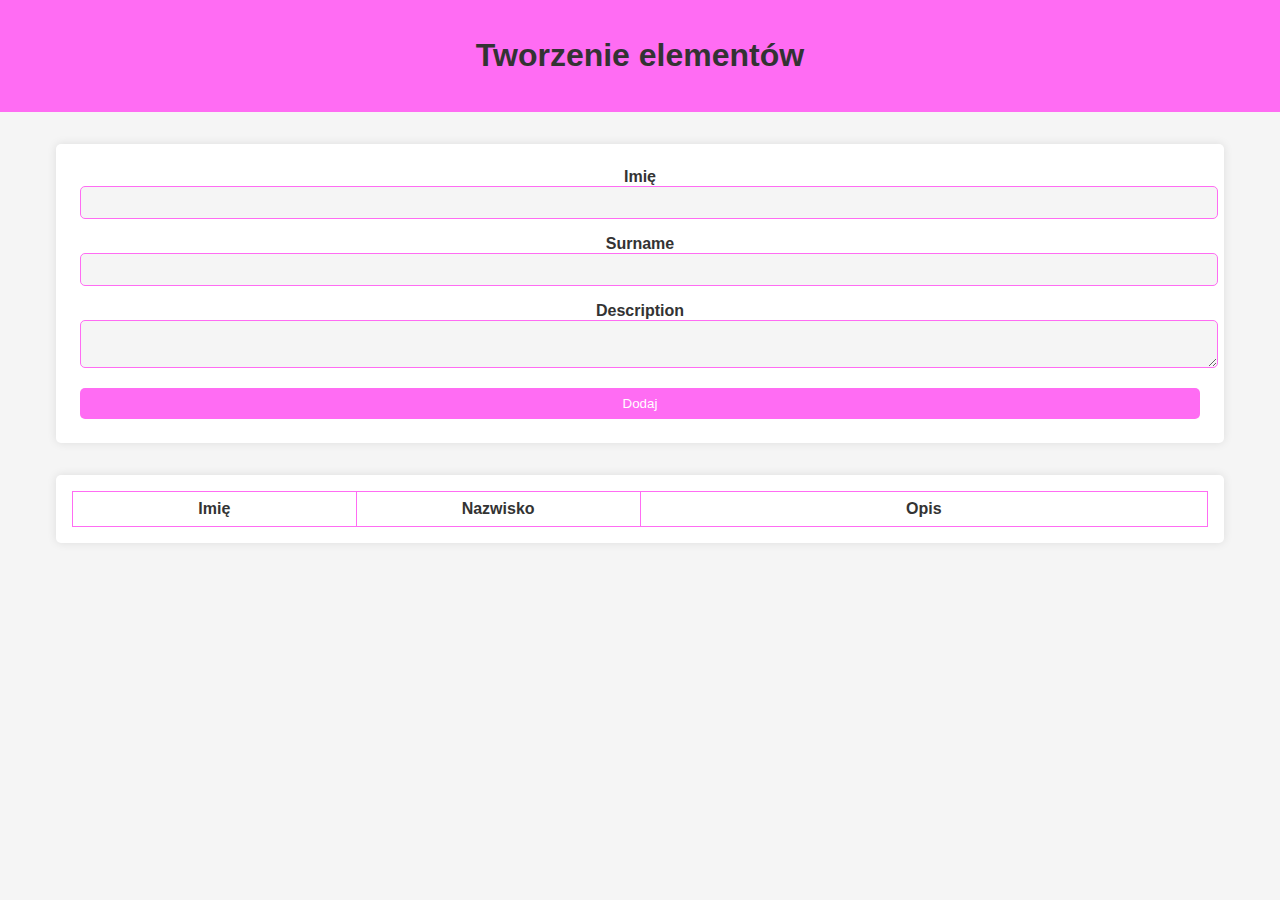
<file: 11.04.2024/index.html>
<!DOCTYPE html>
<html lang="pl">
<head>
    <meta charset="UTF-8">
    <meta name="viewport" content="width=device-width, initial-scale=1.0">
    <title>Tworzenie elementow</title>
    <link rel="stylesheet" href="styl.css">
</head>
<body>
    <header>
        <h1>Tworzenie elementów</h1>
    </header>
    <div class="container">
        <div class="box">
            <form id="user-form">
                <div class="form-group">
                    <label for="name">Imię</label>
                    <input type="text" id="name" name="name">
                </div>
                <div class="form-group">
                    <label for="surname">Surname</label>
                    <input type="text" id="surname" name="surname">
                </div>
                <div class="form-group">
                    <label for="description">Description</label>
                    <textarea id="description" name="description"></textarea>
                </div>
                <div class="form-group">
                    <button type="submit">Dodaj</button>
                </div>
            </form>
        </div>
        <div class="box">
            <table>
                <colgroup>
                    <col style="width: 25%">
                    <col style="width: 25%">
                    <col style="width: 50%">
                </colgroup>
                <thead>
                    <tr>
                        <th>Imię</th>
                        <th>Nazwisko</th>
                        <th>Opis</th>
                    </tr>
                </thead>
                <tbody id="users-holder">

                </tbody>
            </table>
        </div>
    </div>
    <script src="script.js"></script>
</body>
</html>
</file>
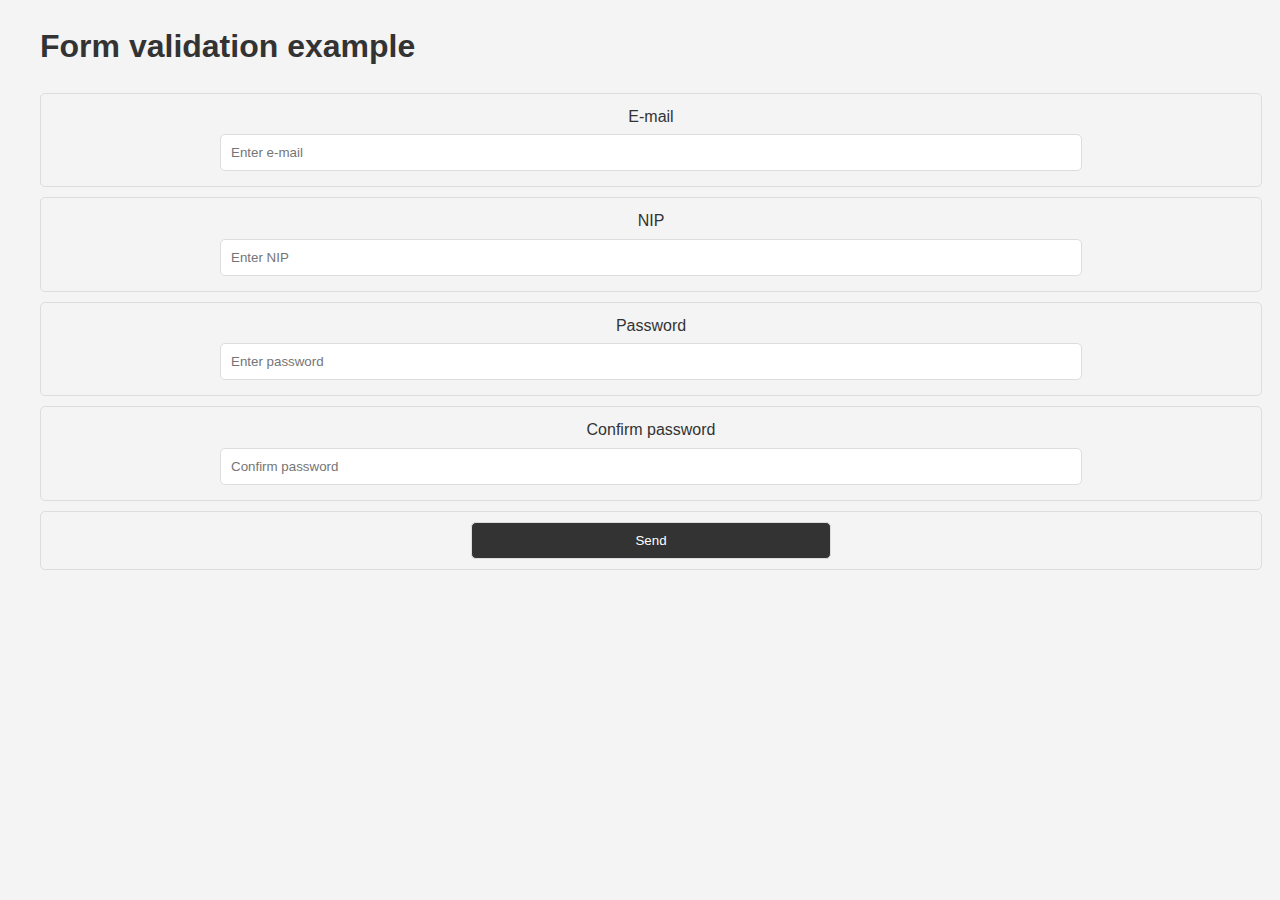
<file: 21.03.2024- ZadanieNaLekcji/index.html>
<!DOCTYPE html>
<html lang="en">
<head>
    <meta charset="UTF-8">
    <title>JS Form Validation</title>
    <link rel="stylesheet" href="./style.css">
</head>
<body>
    <div class="container">
        <h1>Form validation example</h1>
        <form id="my_form">
            <div class="form-control">
                <label for="email">E-mail</label>
                <input type="text" id="email" placeholder="Enter e-mail" data-validate="email">
                <div class="error-holder"></div>
            </div>
            <div class="form-control">
                <label for="nip">NIP</label>
                <input type="text" id="nip" placeholder="Enter NIP" data-validate="nip">
                <div class="error-holder"></div>
            </div>
            <div class="form-control">
                <label for="password">Password</label>
                <input type="password" id="password" placeholder="Enter password" data-validate="password">
                <div class="error-holder"></div>
            </div>
            <div class="form-control">
                <label for="password2">Confirm password</label>
                <input type="password" id="password2" placeholder="Confirm password" data-validate="password-repeat">
                <div class="error-holder"></div>
            </div>
            <div class="form-control">
                <button class="btn">Send</button>
            </div>
        </form>
    </div>
    <script src="./validation.js"></script>
</body>
</html>
</file>
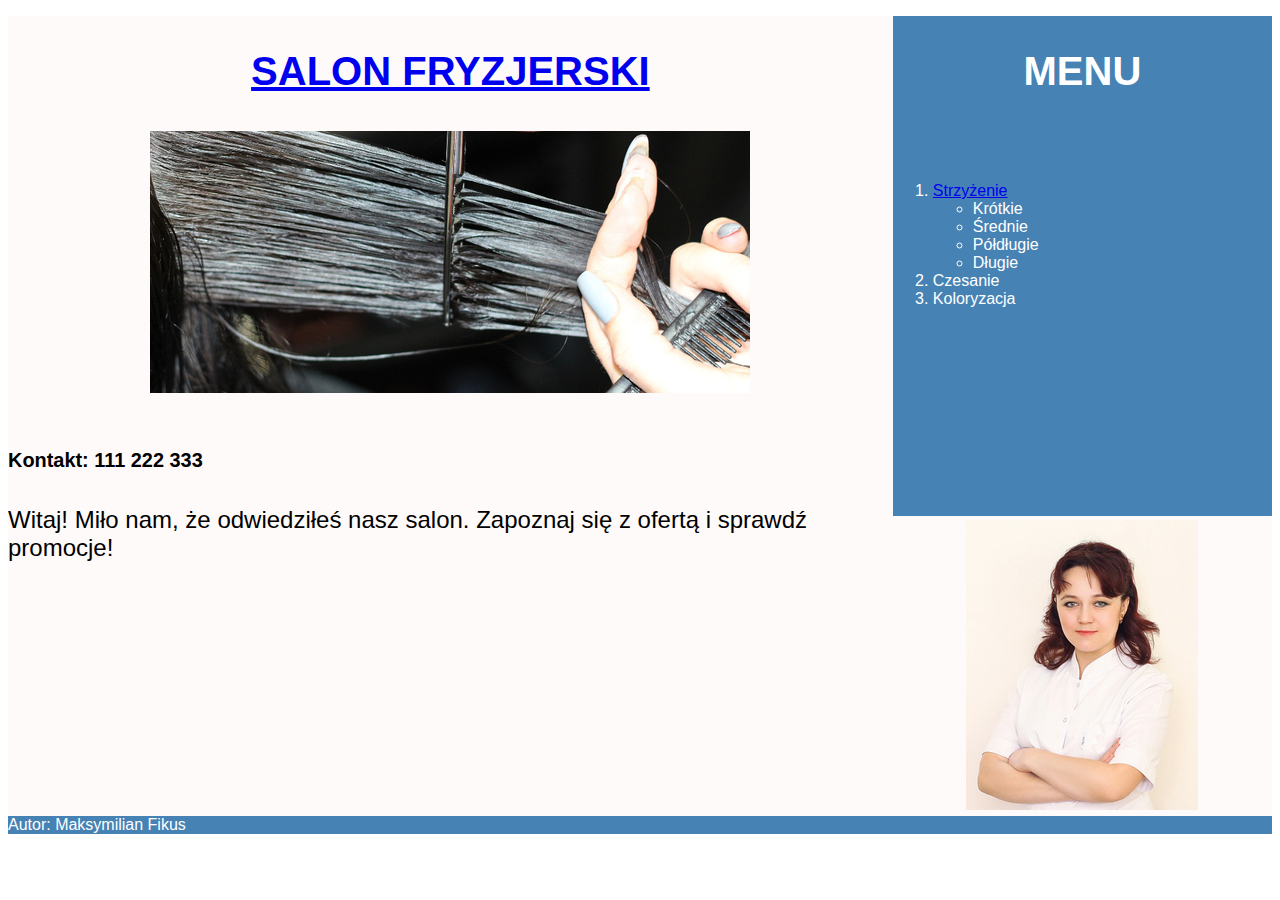
<file: 23.09.2023/index.html>
<!DOCTYPE html>
<html lang="pl">
<head>
    <meta charset="UTF-8">
    <meta name="viewport" content="width=device-width, initial-scale=1.0">
    <title>Usługi fryzjerskie</title>
    <link rel="stylesheet" href="styl2.css"/>
</head>
<body>
    <section id="lewy1">
        <a href="index.html"><h2>SALON FRYZJERSKI</h2></a>
        <img alt="Czesanie" src="obraz2.jpg">
    </section>
    <section id="prawy1">
        <h2>MENU</h2>
    </section>
    <section id="prawy2">
            <ol>
                <li><a href="fryzura.html">Strzyżenie</a>
                    <ul>
                        <li>Krótkie</li>
                        <li>Średnie</li>
                        <li>Półdługie</li>
                        <li>Długie</li>
                    </ul>
                </li>
                <li>Czesanie</li>
                <li>Koloryzacja</li>
            </ol>
    </section>
    <section id="lewy2">
        <h5>Kontakt: 111 222 333</h5>
        <p>Witaj! Miło nam, że odwiedziłeś nasz salon. Zapoznaj się z ofertą i sprawdź promocje!</p>
    </section>
    <section id="prawy3">
        <img alt="Fryzjer" src="obraz1.jpg">
    </section>
    <footer id="stopka">
        <p>Autor: Maksymilian Fikus</p>
    </footer>
</body>
</html>
</file>
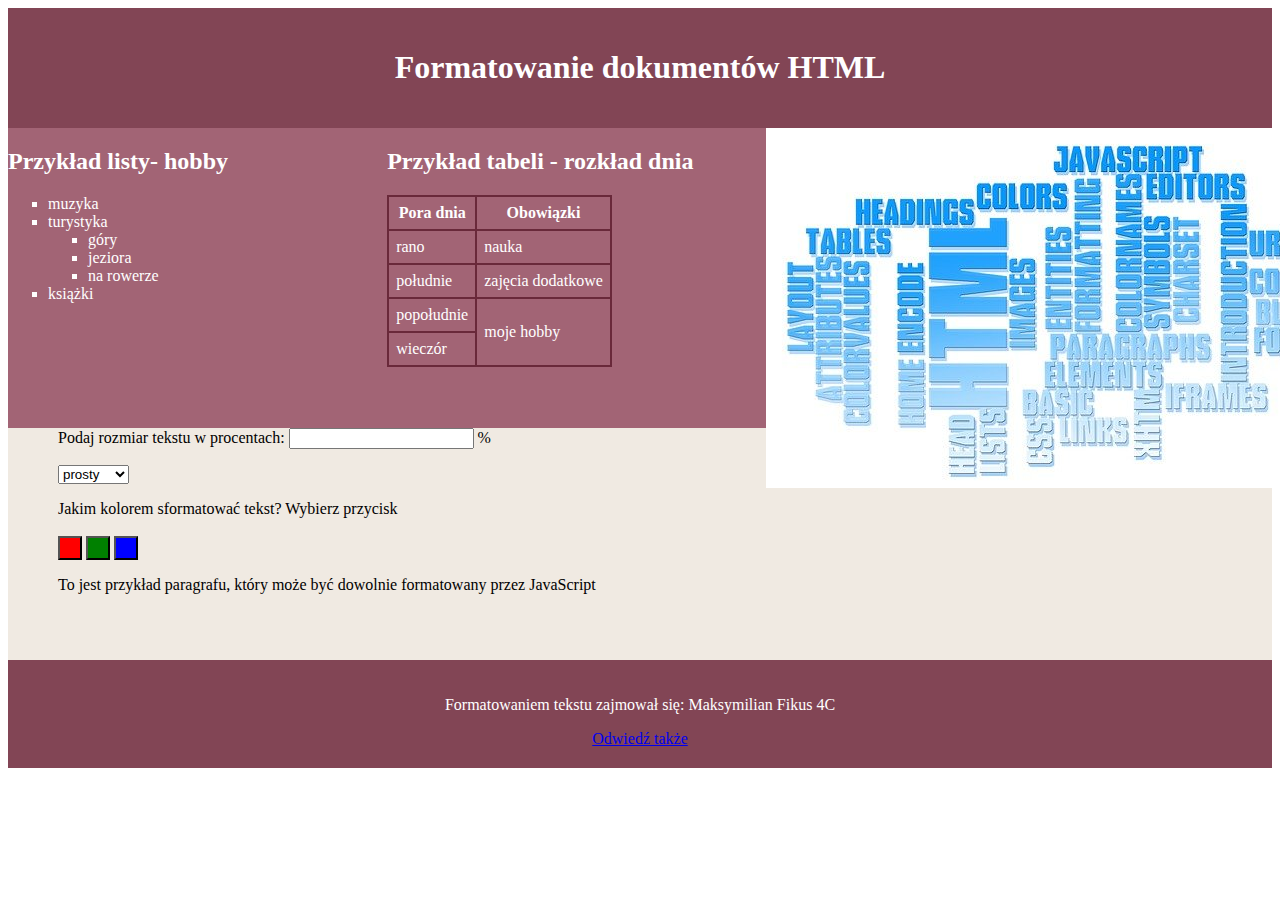
<file: 04.04.2024/formaty.html>
<!DOCTYPE html>
<html lang="pl">
    <head>
        <meta charset="UTF-8">
        <meta http-equiv="X-UA-Compatible" content="IE=edge">
        <meta name="viewport" content="width=device-width, initial-scale=1.0">
        <title>Formatowanie</title>
        <link rel="stylesheet" href="styl2.css">
    </head>
    <body>
        <header id="baner">
            <h1>Formatowanie dokumentów HTML</h1>
        </header>
        <div id="gorny1">
            <h2>Przykład listy- hobby</h2>
            <ul>
                <li>muzyka</li>
                <li>turystyka</li>
                <ol>
                    <li>góry</li>
                    <li>jeziora</li>
                    <li>na rowerze</li>
                </ol>
                <li>książki</li>
            </ul>
        </div>
        <div id="gorny2">
            <h2>Przykład tabeli - rozkład dnia</h2>
            <table>
                <tr>
                    <th>Pora dnia</th>
                    <th>Obowiązki</th>
                </tr>
                <tr>
                    <td>rano</td>
                    <td>nauka</td>
                </tr>
                <tr>
                    <td>południe</td>
                    <td>zajęcia dodatkowe</td>
                </tr>
                <tr>
                    <td>popołudnie</td>
                    <td rowspan="2">moje hobby</td>
                </tr>
                <tr>
                    <td>wieczór</td>
                </tr>
            </table>
        </div>
        <div id="gorny3">
            <img src="tekst.jpg" alt="technologia web">
        </div>

        <main id="glowny">
            <p><label for="rozmiar">Podaj rozmiar tekstu w procentach:</label> <input type="number" name="rozmiar" id="rozmiar"> %</p>
            <p>
                <select name="lista" id="lista">
                    <option value="normal">prosty</option>
                    <option value="italic">kursywa</option>
                </select>
            </p>
            <p>Jakim kolorem sformatować tekst? Wybierz przycisk</p>

            <button type="submit" id="czerwony" onclick="czerwony()"></button>
            <button type="submit" id="zielony" onclick="zielony()"></button>
            <button type="submit" id="niebieski" onclick="niebieski()"></button>

            <p id="wynik">To jest przykład paragrafu, który może być dowolnie formatowany przez JavaScript</p>
            <script src="skrypt.js"></script>
        </main>

        <footer id="stopka">
            <p>Formatowaniem tekstu zajmował się: Maksymilian Fikus 4C</p>
            <a href="formatowanie.pl" target="_blank">Odwiedź także</a>
        </footer>
    </body>
</html>
</file>
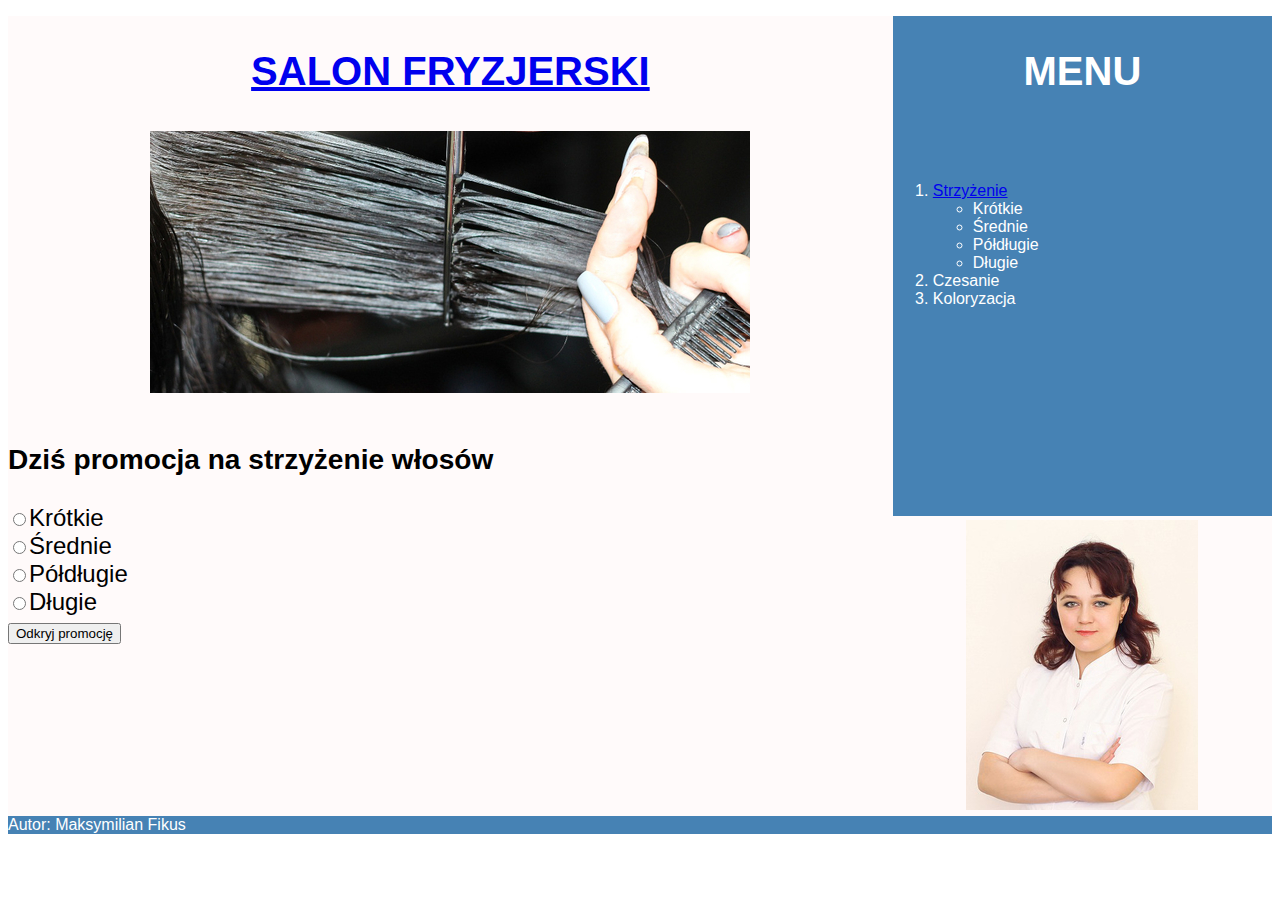
<file: 23.09.2023/fryzura.html>
<!DOCTYPE html>
<html lang="pl">
<head>
    <meta charset="UTF-8">
    <meta name="viewport" content="width=device-width, initial-scale=1.0">
    <title>Usługi fryzjerskie</title>
    <link rel="stylesheet" href="styl2.css"/>
</head>
<body>
    <section id="lewy1">
        <a href="index.html"><h2>SALON FRYZJERSKI</h2></a>
        <img alt="Czesanie" src="obraz2.jpg">  
    </section>
    <section id="prawy1">
        <h2>MENU</h2>
    </section>
    <section id="prawy2">
        <ol>
            <li><a href="fryzura.html">Strzyżenie</a>
                <ul>
                    <li>Krótkie</li>
                    <li>Średnie</li>
                    <li>Półdługie</li>
                    <li>Długie</li>
                </ul>
            </li>
            <li>Czesanie</li>
                <li>Koloryzacja</li>
            </ol>
    </section>
    <section id="lewy2">
        <h3>Dziś promocja na strzyżenie włosów</h3>
        <form id="form">
            <input type="radio" name="input" id="kr" value="kr"><label id="kr">Krótkie</label><br>
            <input type="radio" name="input" id="sr" value="sr"><label id="sr">Średnie</label><br>
            <input type="radio" name="input" id="pd" value="pd"><label id="pd">Półdługie</label><br>
            <input type="radio" name="input" id="dl" value="dl"><label id="dl">Długie</label><br>
            <button onClick="Cena()">Odkryj promocję</button>
            <p id="wynik"></p>
        </form>
    </section>
    <section id="prawy3">
        <img alt="Fryzjer" src="obraz1.jpg">
    </section>
    <footer id="stopka">
        <p>Autor: Maksymilian Fikus</p>
    </footer>
    <script>
        function Cena(){
            var cena = 0;
            if(document.getElementById("kr").checked){
                cena = 25;
            }
            if(document.getElementById("sr").checked){
                cena = 30;
            }
            if(document.getElementById("pd").checked){
                cena = 40;
            }
            if(document.getElementById("dl").checked){
                cena = 50;
            }
            document.getElementById("wynik").innerHTML = "Cena strzyżenia: " + cena;
        }
    </script>
</body>
</html>
</file>
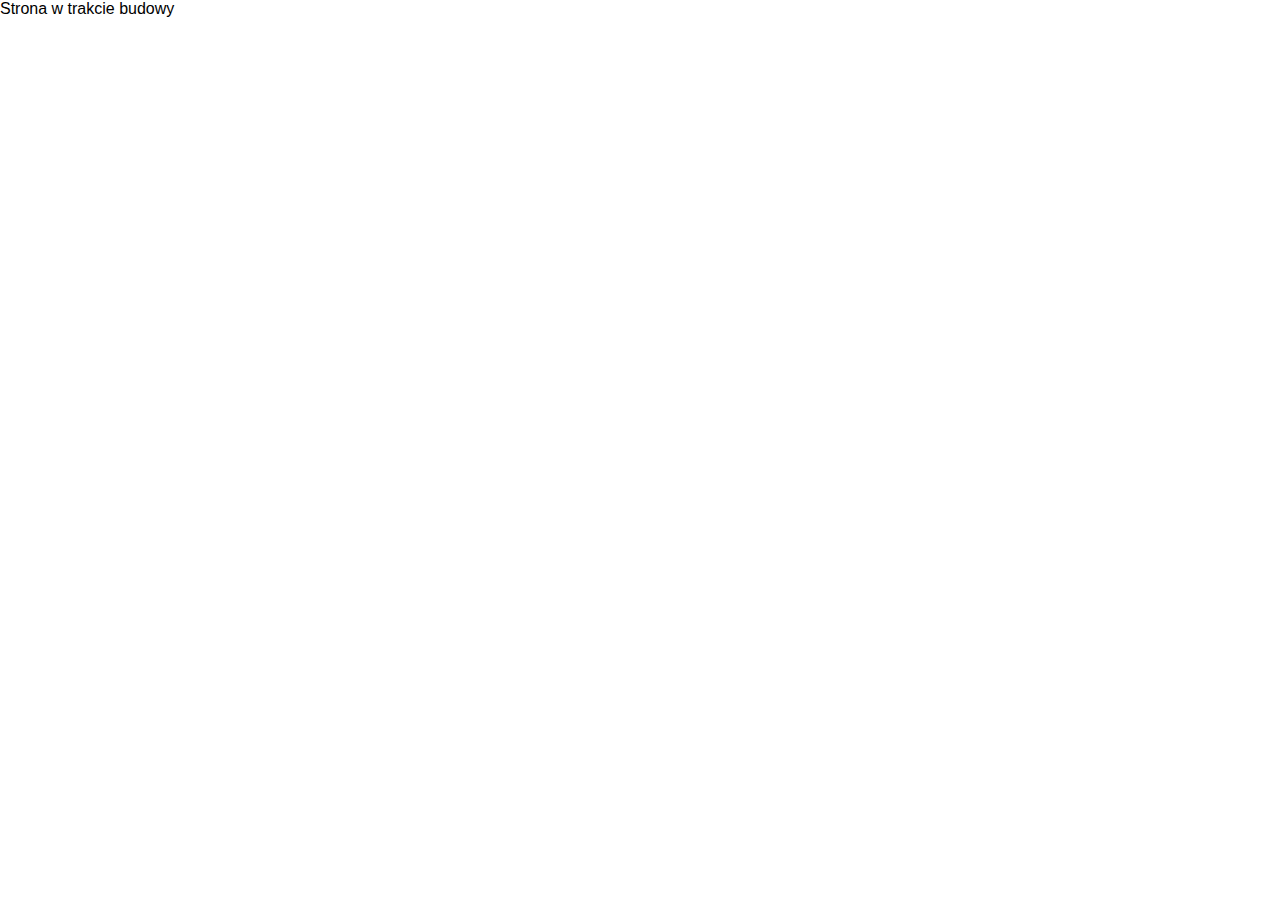
<file: 24.11.2023/settings.html>
<html lang="pl">
<head>
    <title>Panel administratora</title>
    <link rel="stylesheet" type="text/css" href="styl4.css"/>
</head>
<body>
    <div>Strona w trakcie budowy</div>
</body>
</html>
</file>
<file: 11.04.2024/styl.css>
:root {
    --color-primary: #ff6cf3;
    --color-secondary: #d78b1a;
    --color-background: #f5f5f5;
    --color-text: #333;
    --color-white: #fff;
}
body {
    font-family: sans-serif;
    background-color: var(--color-background);
    color: var(--color-text);
    margin: 0;
    padding: 0;
}
header {
    background-color: var(--color-primary);
    color: var(--color-text);
    padding: 1rem;
    text-align: center;
}
.container {
    width: 100%;
    max-width: 1200px;
    margin: 0 auto;
    padding: 1rem;
    display: flex;
    flex-wrap: wrap;
    justify-content: center;
}
.box {
    background-color: var(--color-white);
    border-radius: 5px;
    box-shadow: 0 0 10px rgba(0,0,0,0.1);
    margin: 1rem;
    padding: 1rem;
    width: 100%;
    text-align: center;
}
table, tr, th, td {
    border: 1px solid var(--color-primary);
    border-collapse: collapse;
    padding: 0.5rem;
}
table {
    width: 100%;
}
form {
    display: flex;
    flex-wrap: wrap;
    justify-content: center;
    width: 100%;
}
.form-group {
    margin: 0.5rem;
    width: 100%;
}
.form-group label {
    display: block;
    font-weight: bold;
    width: 100%;
}
.form-group input, .form-group textarea {
    width: 100%;
    padding: 0.5rem;
    border-radius: 5px;
    border: 1px solid var(--color-primary);
    background-color: var(--color-background);
}
.form-group button {
    background-color: var(--color-primary);
    color: var(--color-white);
    border: none;
    padding: 0.5rem 1rem;
    border-radius: 5px;
    cursor: pointer;
    width: 100%;
    display: block;
}
</file>
<file: 21.03.2024- ZadanieNaLekcji/style.css>
html,body {
    margin: 0;
    padding: 0;
    font-family: 'Open Sans', sans-serif;
    font-size: 16px;
    line-height: 1.6;
    color: #333;
    background-color: #f4f4f4;
}

.container {
    width: 100%;
    max-width: 1200px;
    margin: 0 auto;
    padding: 0 20px;
}

.container h1 {
    font-size: 2em;
    margin-bottom: 20px;
}

.form-control {
    width: 100%;
    padding: 10px;
    margin: 10px 0;
    border: 1px solid #ddd;
    border-radius: 5px;
    display: flex;
    flex-direction: column;
    justify-content: center;
    align-items: center;
}

.form-control label {
    margin-bottom: 5px;
}

.form-control input {
    width: 70%;
    padding: 10px;
    border: 1px solid #ddd;
    border-radius: 5px;
}

.form-control input:focus {
    outline: none;
    border-color: #333;
}

.form-control input.error {
    border-color: red;
}

.form-control button {
    width: 30%;
    padding: 10px;
    border: 1px solid #ddd;
    border-radius: 5px;
    background-color: #333;
    color: #fff;
    cursor: pointer;
}

.form-control button:hover {
    background-color: #444;
}

.form-control .error-holder {
    color: red;
    margin-top: 5px;
    display: flex;
    flex-direction: column;
    gap: 2em;
}
</file>
<file: 23.09.2023/styl2.css>
body    {
    font-family: Arial, Helvetica, sans-serif;
    display: flex;
    flex-wrap: wrap;
    display: block;

}
#lewy1  {
    height: 400px;
    width: 70%;
    float: left;
    background-color: snow;
    text-align: center;
}
#lewy2  {
    height: 400px;
    width: 70%;
    float: left;
    background-color: snow;
    font-size: 150%;
}
#prawy1 {
    height: 150px;
    width: 30%;
    float: right;
    background-color: steelblue;
    color: white;
    text-align: center;
}
#prawy2 {
    height: 350px;
    width: 30%;
    float: right;
    background-color: steelblue;
    color: white;
}
#prawy3 {
    height: 300px;
    width: 30%;
    float: right;
    background-color: snow;
    text-align: center;
}
#stopka {
    background-color: steelblue;
    color: white;
    width: 100%;
}
h2  {
    font-size: 250%;
}
img {
    padding: 4px;
}
img:hover   {
    padding: 3px;
    border: 1px solid steelblue;
}
</file>
<file: 04.04.2024/styl2.css>
body {
    font-family: Georgia, 'Times New Roman', Times, serif;
    display: block;
}
#baner {
    background-color: #824555;
    color: white;
    text-align: center;
    padding: 20px;
}
#gorny1, #gorny2 {
    background-color: #A26475;
    color: white;
    width: 30%;
    height: 300px;
    float: left;
}
#gorny3 {
    background-color: #A26475;
    color: white;
    width: 40%;
    height: 300px;
    text-align: right;
    float: right;
}
#glowny {
    background-color: #F0EAE2;
    padding: 50px;
}
#stopka {
    background-color: #824555;
    color: white;
    text-align: center;
    padding: 20px;
}
table, th, tr, td {
    border: 2px solid #69293A;
    padding: 7px;
    border-collapse: collapse;
}
li {
    list-style-type: square;
}
#czerwony {
    background-color: red;
    padding: 10px;
}
#niebieski {
    background-color: blue;
    padding: 10px;
}
#zielony {
    background-color: green;
    padding: 10px;
}
</file>
<file: 24.11.2023/styl4.css>
html, body {    
    margin: 0;    
    padding: 0;    
    font-family: Helvetica;}
    
header, footer {    
    background-color: #AF4448;    
    color: #fff;    
    text-align: center;   
    height: 20px;}
    
h3 {    
    margin: 0;}

h4 {    
    margin: 0;}

main {    
    display: flex;    
    width: 100%;}
    
section {    
    background-color: #FFA4A2;    
    height: 650px;    
    width: 50%;}
    
button {   
    background-color: #AF4448;    
    color: #fff;    
    margin: 10px;    
    padding: 5px;}
</file>
